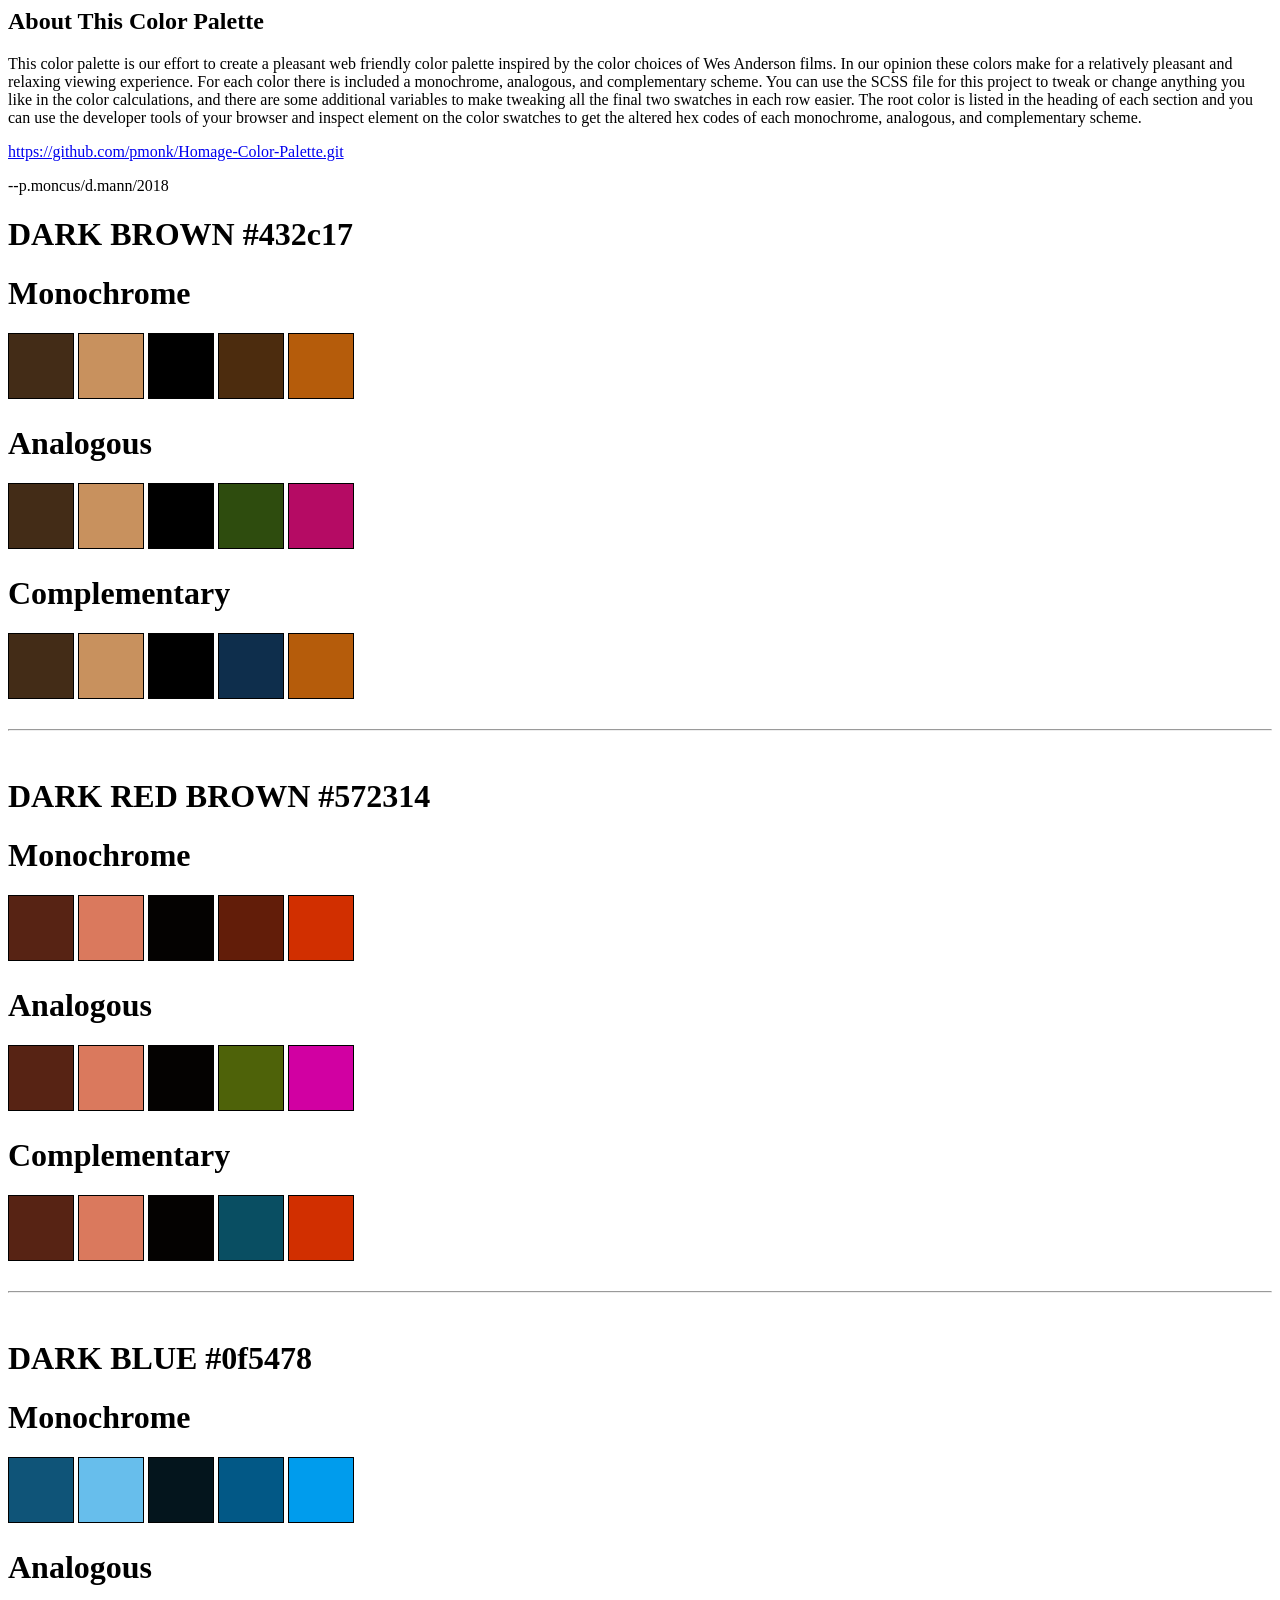
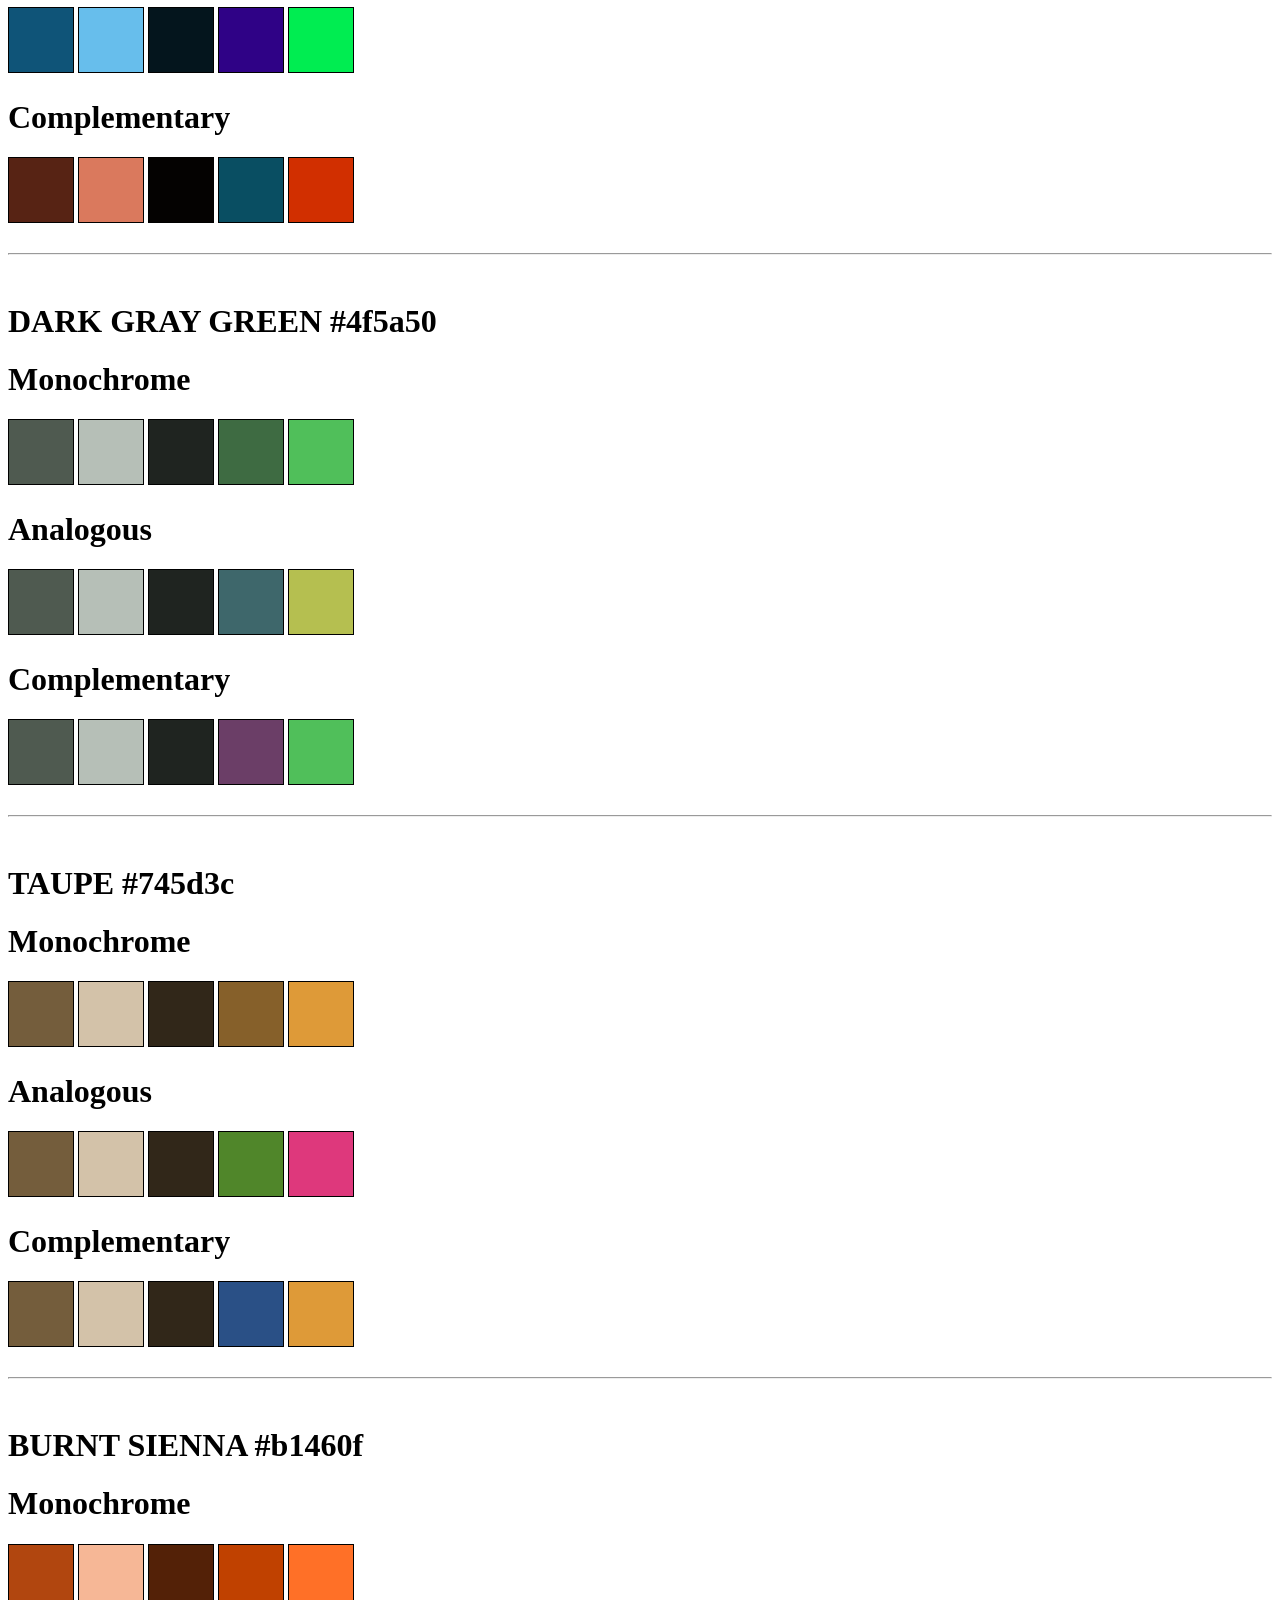
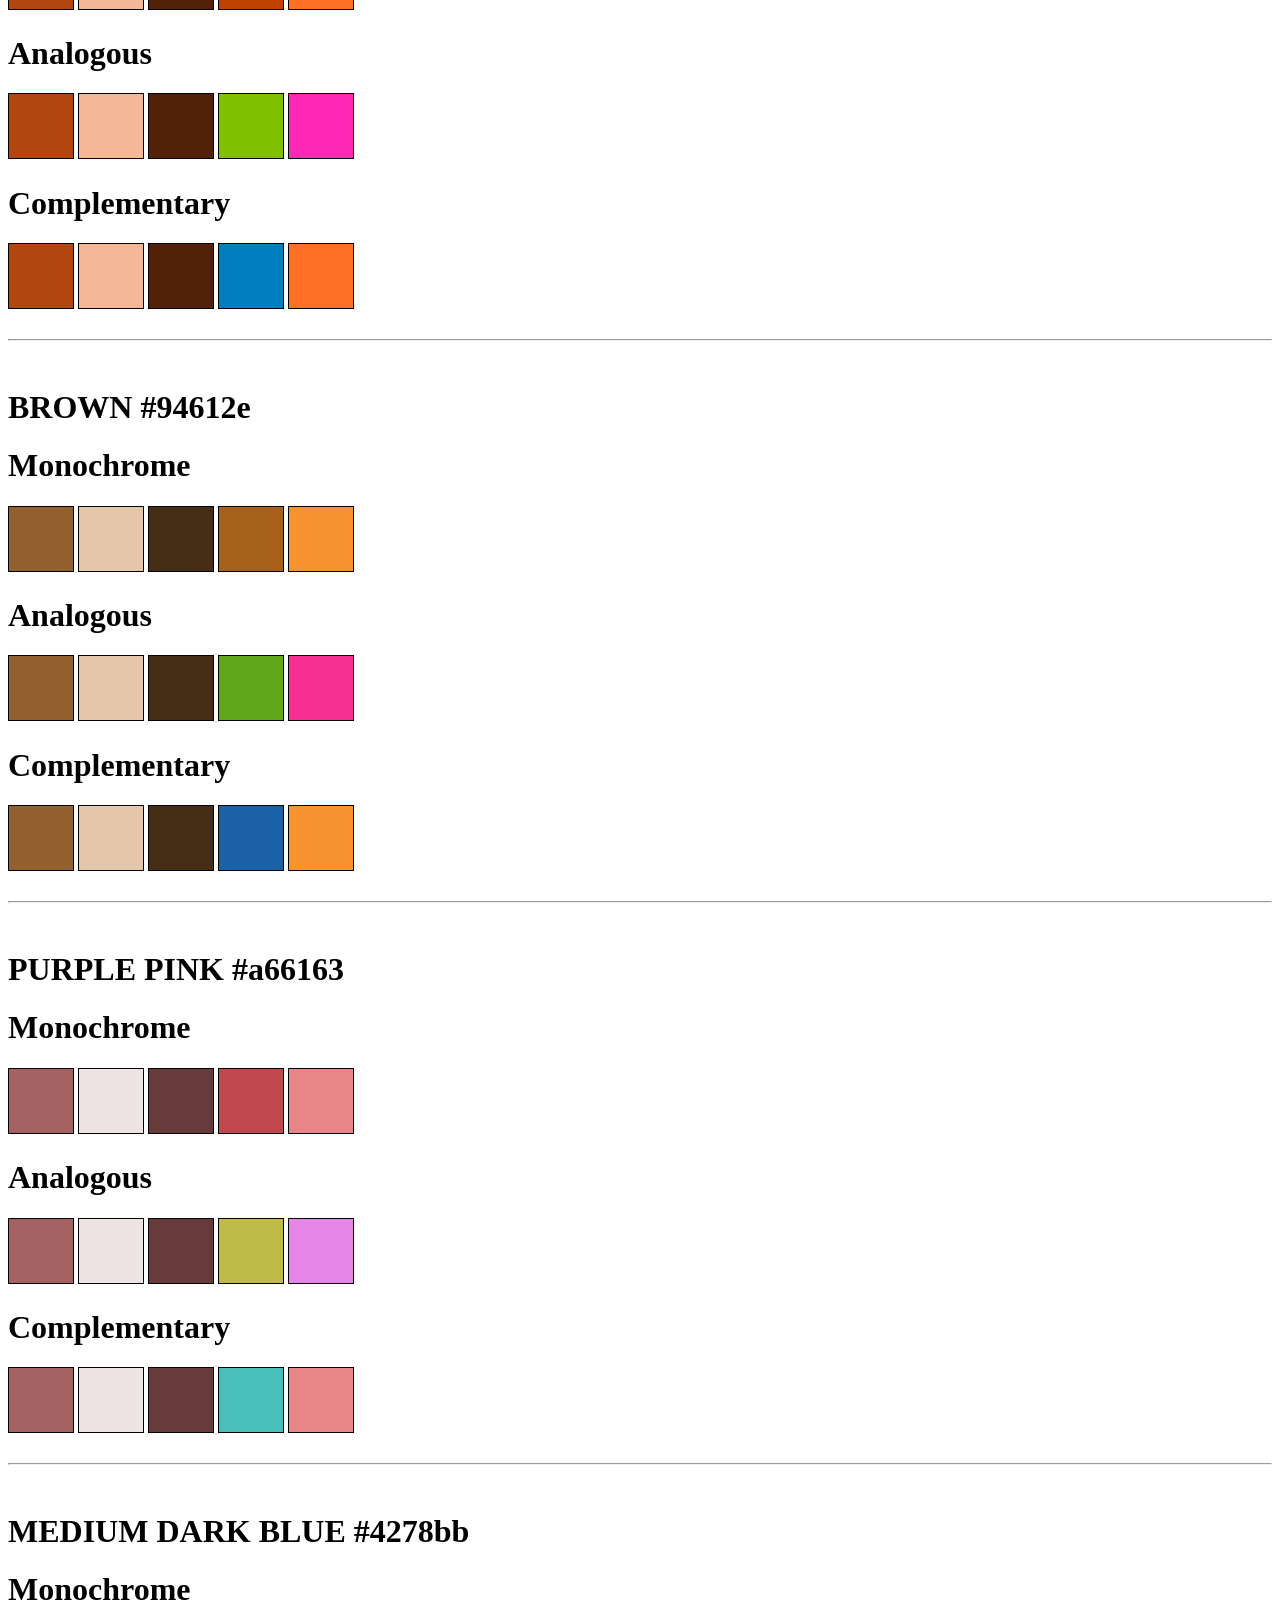
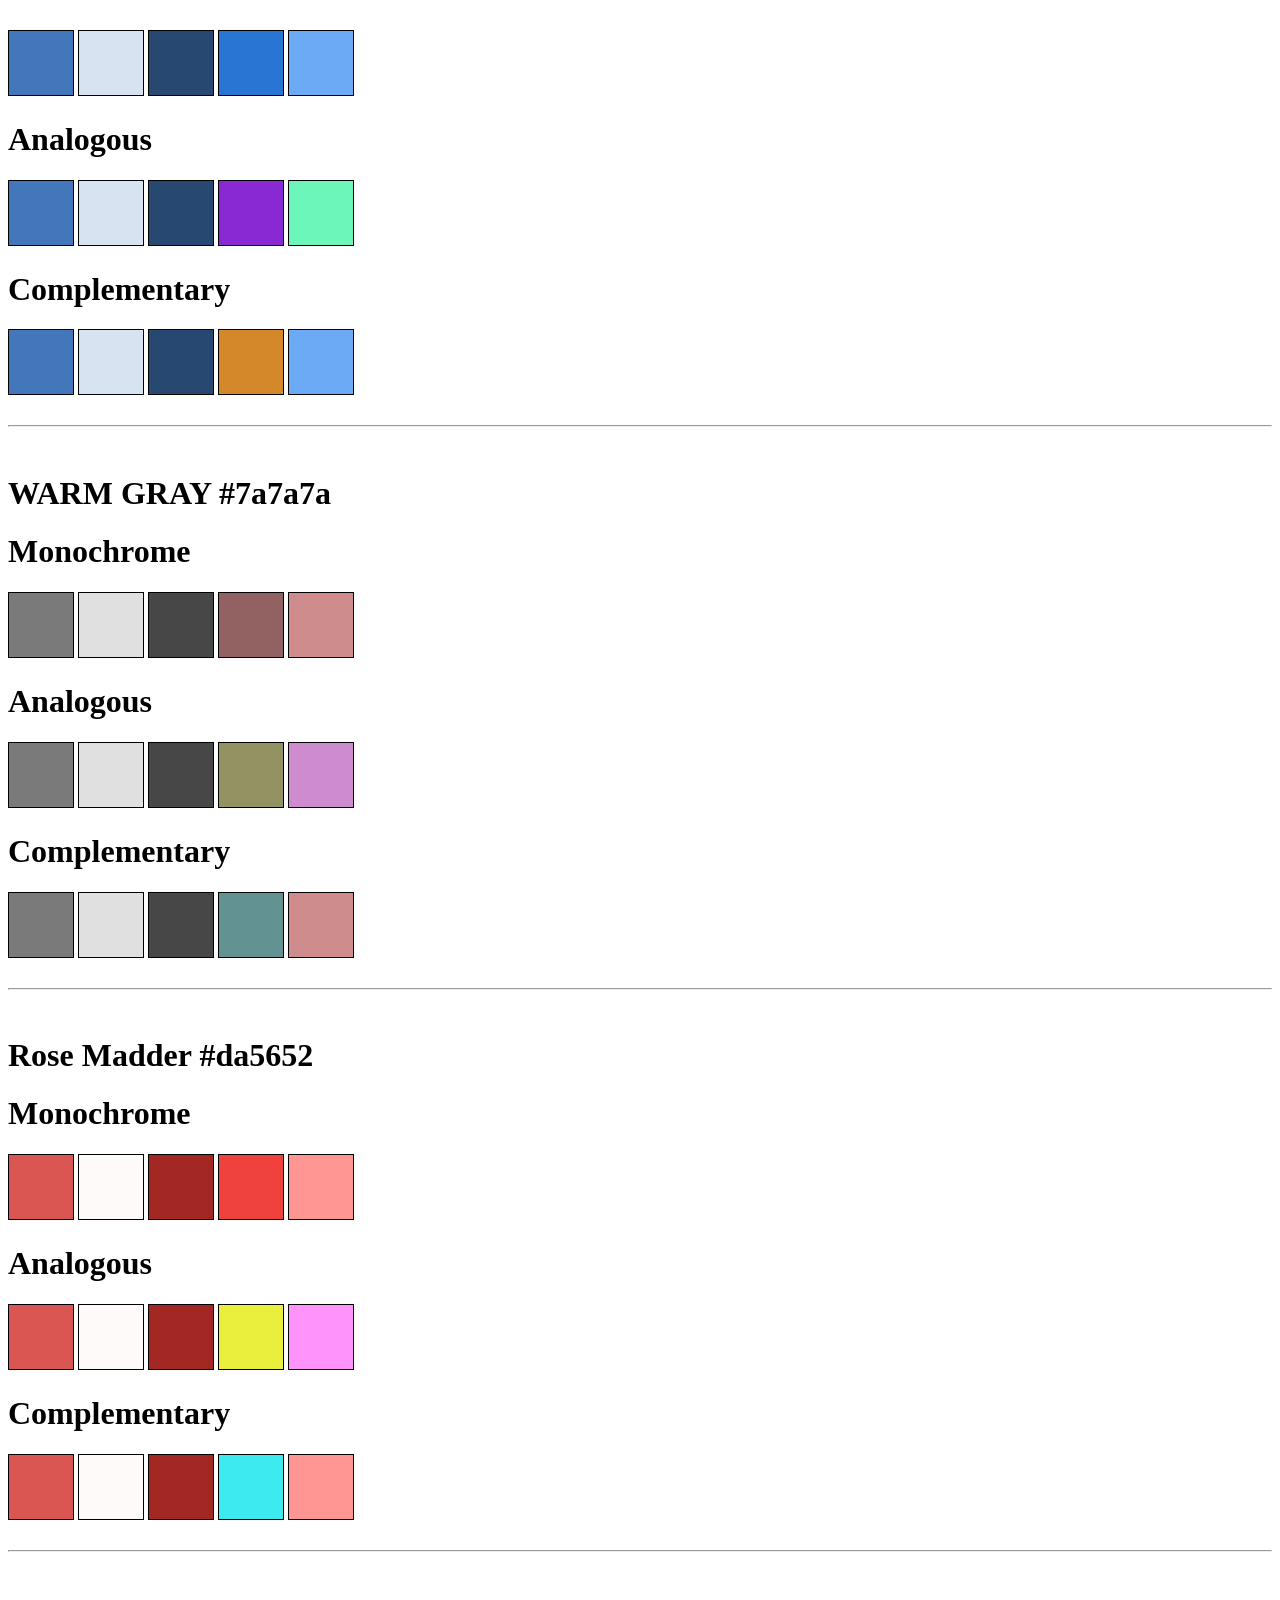
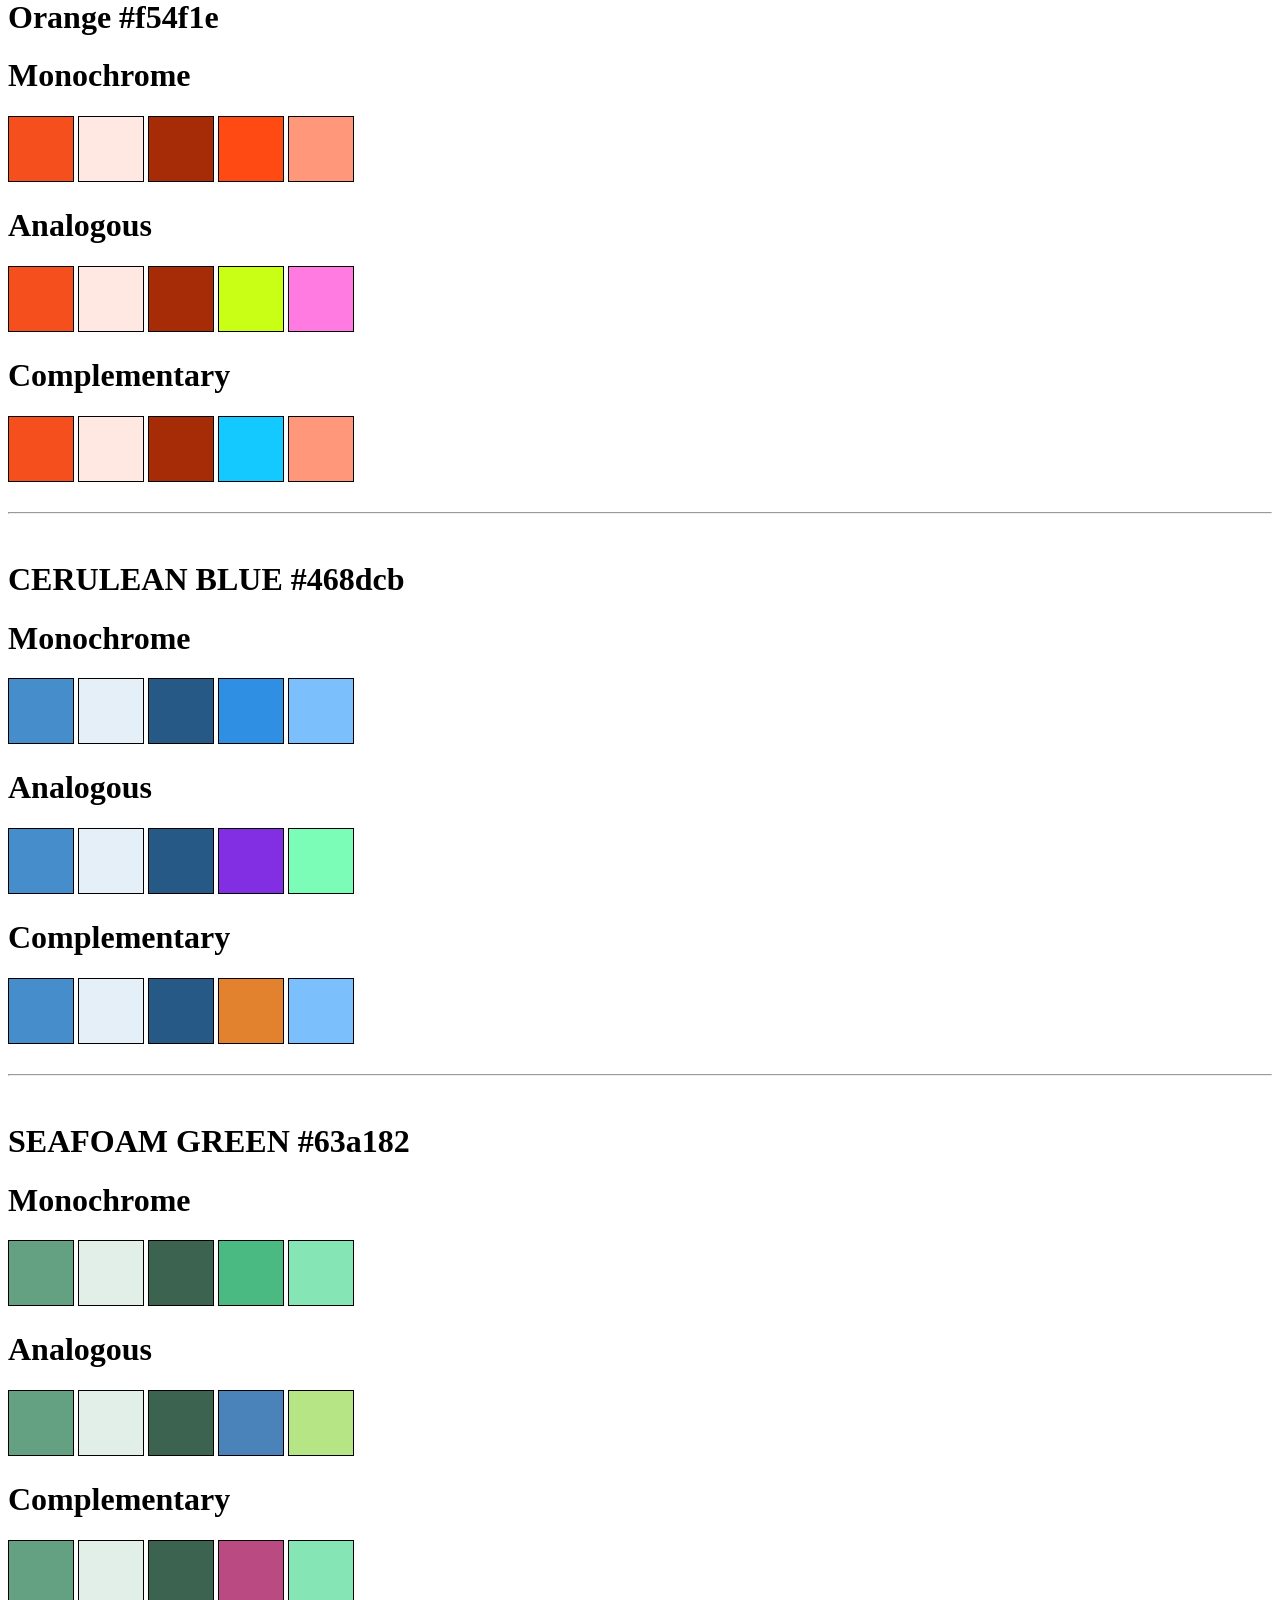
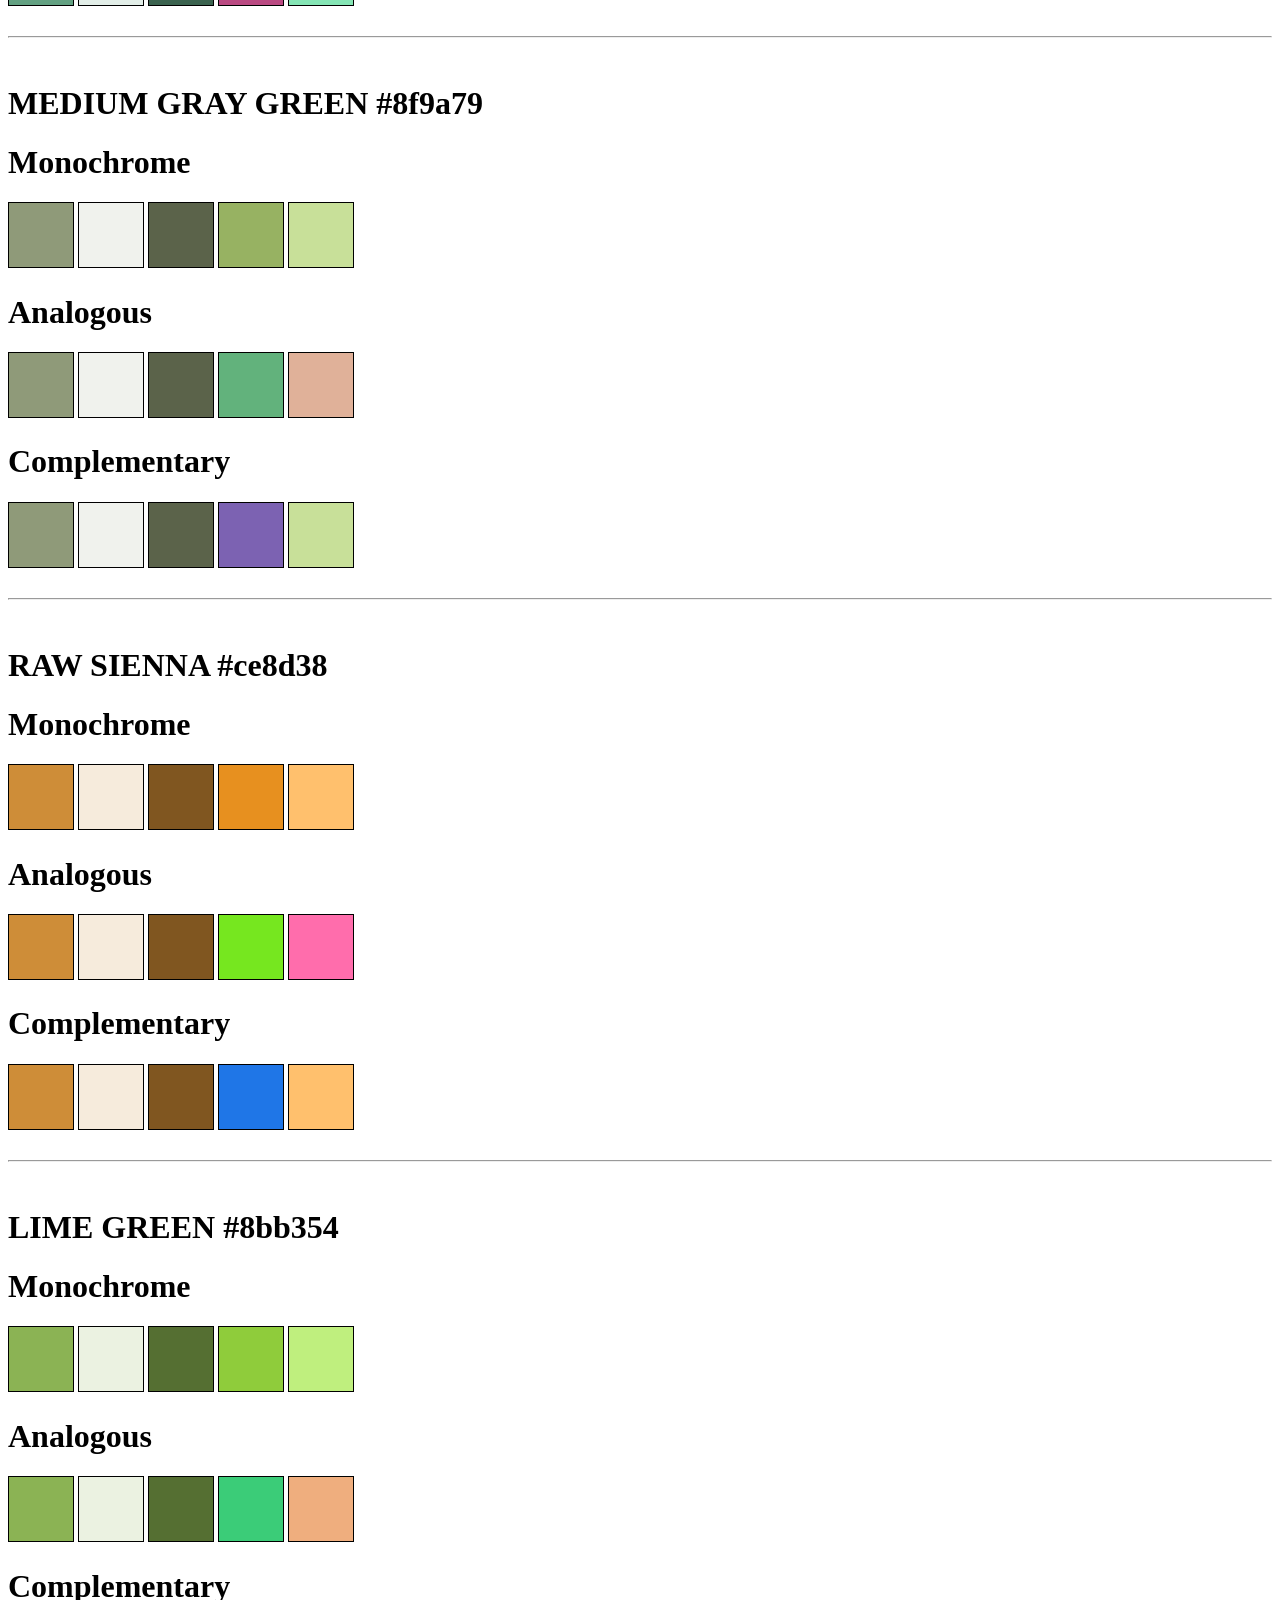
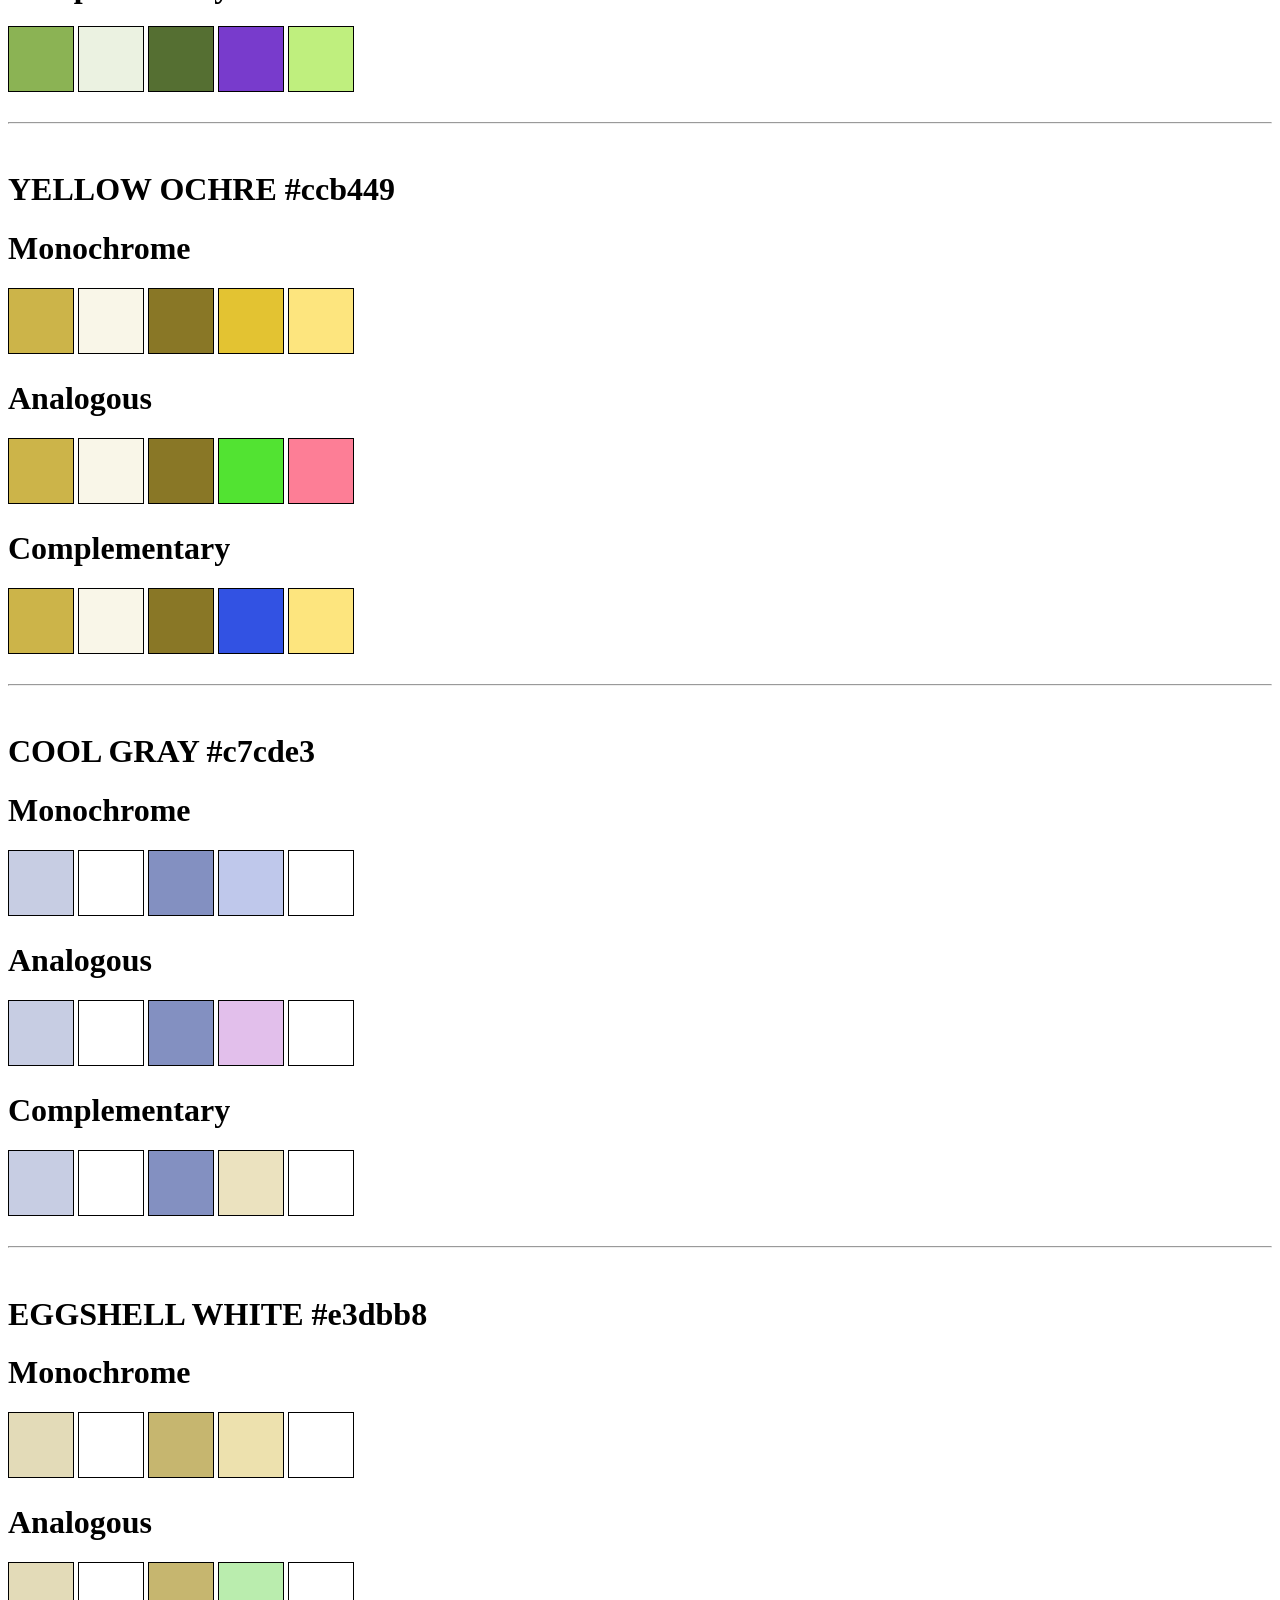
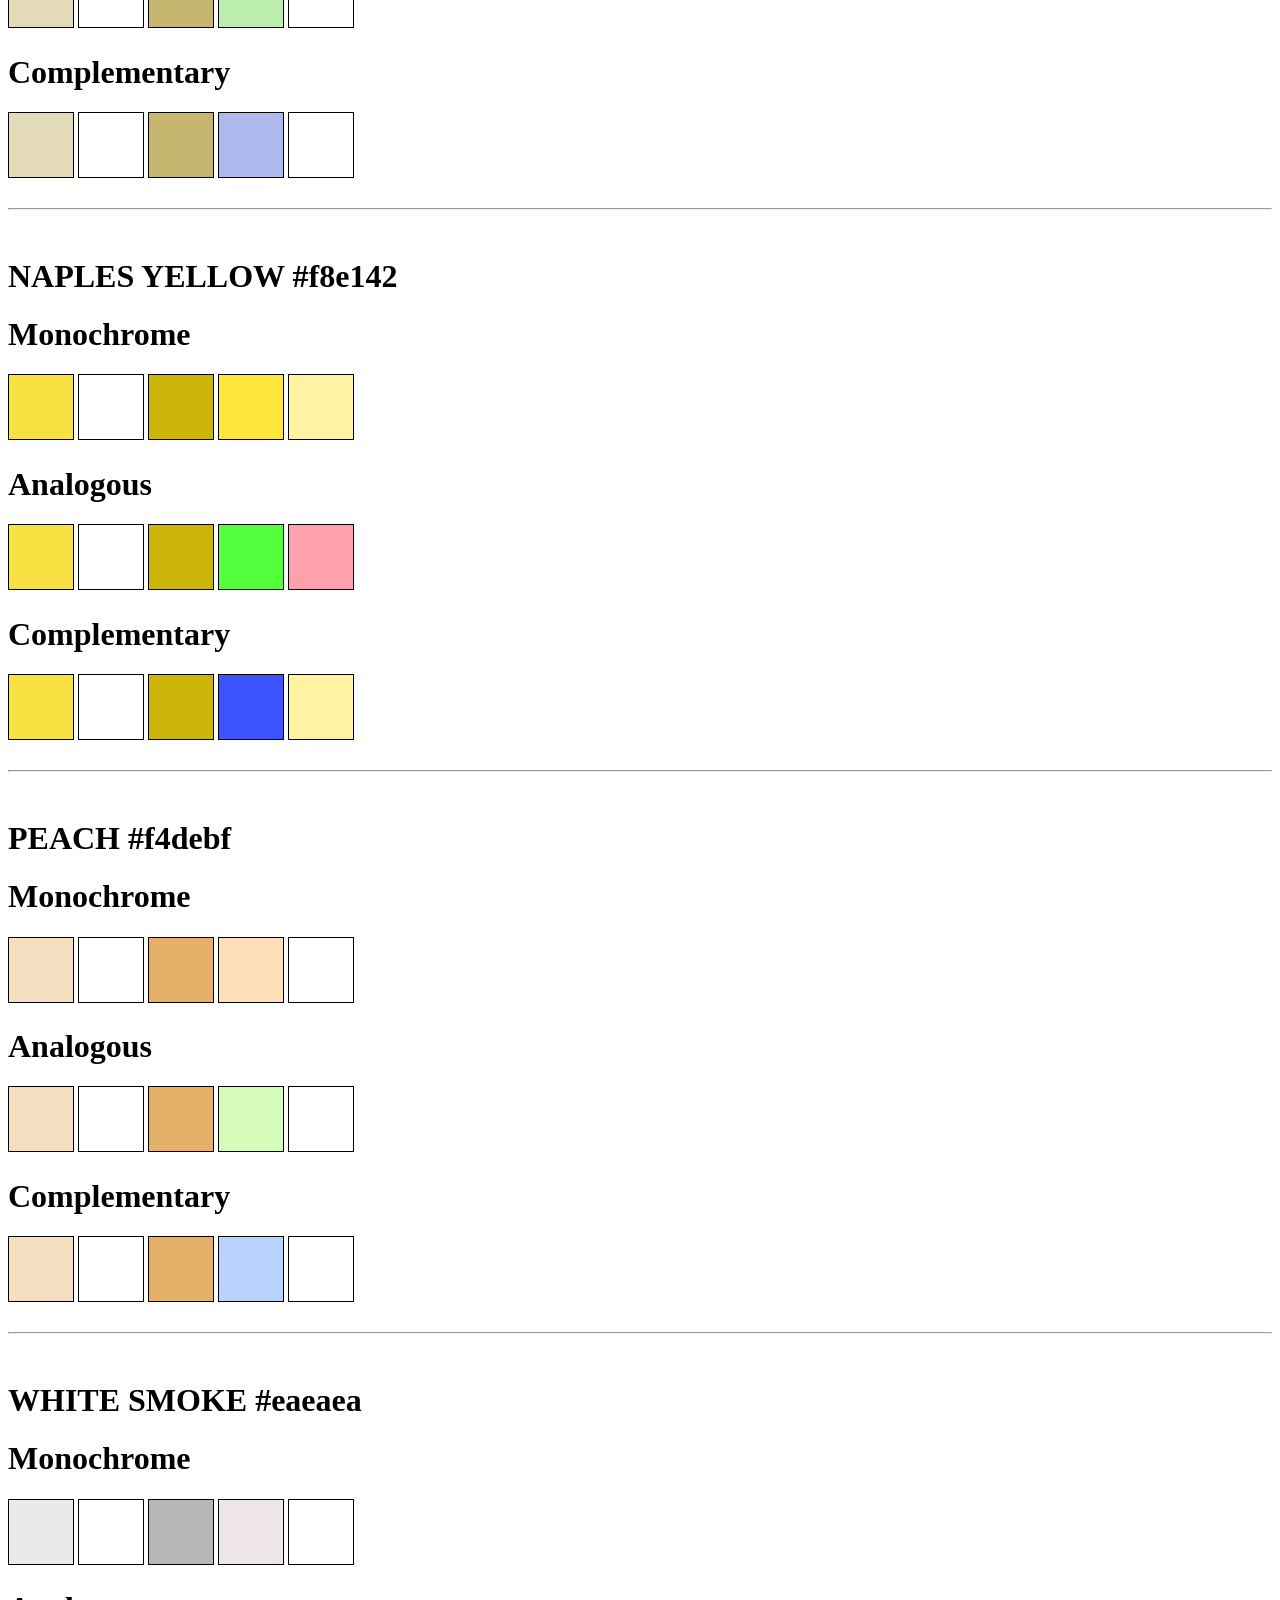
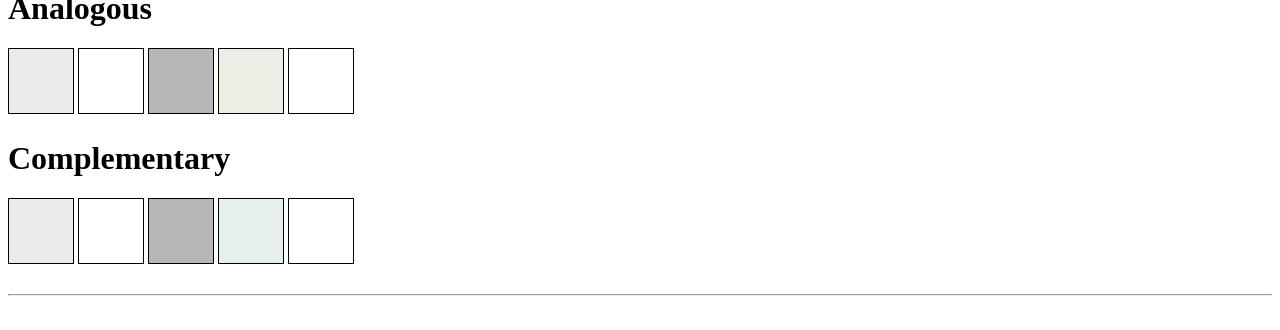
<file: index.html>
<html>
<head>
  <meta charset="utf-8">
  <meta name="viewport" content="width=device-width, initial-scale=1.0">
  <meta name="description" content="A color palette inspired by Wes Anderson films">
  <meta name="author" content="Paul Moncus">
  <title>Homage Palette</title>
  <link rel="stylesheet" type="text/css" href="compiled_colors.css">
</head>
<body>
<div id="about">
  <h2>About This Color Palette</h2>
  <p>This color palette is our effort to create a pleasant web friendly color palette inspired by the color choices of Wes Anderson films. In our opinion these colors make for a relatively pleasant and relaxing viewing experience. For each color there is included a monochrome, analogous, and complementary scheme. You can use the SCSS file for this project to tweak or change anything you like in the color calculations, and there are some additional variables to make tweaking all the final two swatches in each row easier. The root color is listed in the heading of each section and you can use the developer tools of your browser and inspect element on the color swatches to get the altered hex codes of each monochrome, analogous, and complementary scheme.</p>
  <p><a href="https://github.com/pmonk/Homage-Color-Palette.git">https://github.com/pmonk/Homage-Color-Palette.git</a></p>
  <p>--p.moncus/d.mann/2018</p>
</div>
<div id="darkbrown">
<h1>DARK BROWN #432c17</h1>
<div class="monochrome">
  <h1>Monochrome</h1>
  <div class="swatch"></div>
  <div class="swatch"></div>
  <div class="swatch"></div>
  <div class="swatch"></div>
  <div class="swatch"></div>
  </div>
  <div class="analogous">
    <h1>Analogous</h1>
  <div class="swatch"></div>
  <div class="swatch"></div>
  <div class="swatch"></div>
  <div class="swatch"></div>
  <div class="swatch"></div>
</div>
<div class="complementary">
    <h1>Complementary</h1>
  <div class="swatch"></div>
  <div class="swatch"></div>
  <div class="swatch"></div>
  <div class="swatch"></div>
  <div class="swatch"></div>
</div>
<br />
<hr>
<br />
</div>
<div id="darkredbrown">
<h1>DARK RED BROWN #572314</h1>
<div class="monochrome-1">
  <h1>Monochrome</h1>
  <div class="swatch-1"></div>
  <div class="swatch-1"></div>
  <div class="swatch-1"></div>
  <div class="swatch-1"></div>
  <div class="swatch-1"></div>
  </div>
  <div class="analogous-1">
    <h1>Analogous</h1>
  <div class="swatch-1"></div>
  <div class="swatch-1"></div>
  <div class="swatch-1"></div>
  <div class="swatch-1"></div>
  <div class="swatch-1"></div>
</div>
<div class="complementary-1">
    <h1>Complementary</h1>
  <div class="swatch-1"></div>
  <div class="swatch-1"></div>
  <div class="swatch-1"></div>
  <div class="swatch-1"></div>
  <div class="swatch-1"></div>
</div>
<br />
<hr>
<br />
</div>
<div id="darkblue">
<h1>DARK BLUE #0f5478</h1>
<div class="monochrome-2">
  <h1>Monochrome</h1>
  <div class="swatch-2"></div>
  <div class="swatch-2"></div>
  <div class="swatch-2"></div>
  <div class="swatch-2"></div>
  <div class="swatch-2"></div>
  </div>
  <div class="analogous-2">
    <h1>Analogous</h1>
  <div class="swatch-2"></div>
  <div class="swatch-2"></div>
  <div class="swatch-2"></div>
  <div class="swatch-2"></div>
  <div class="swatch-2"></div>
</div>
<div class="complementary-2">
    <h1>Complementary</h1>
  <div class="swatch-2"></div>
  <div class="swatch-2"></div>
  <div class="swatch-2"></div>
  <div class="swatch-2"></div>
  <div class="swatch-2"></div>
</div>
<br />
<hr>
<br />
</div>

<div id="darkgraygreen">
<h1>DARK GRAY GREEN #4f5a50</h1>
<div class="monochrome-3">
  <h1>Monochrome</h1>
  <div class="swatch-3"></div>
  <div class="swatch-3"></div>
  <div class="swatch-3"></div>
  <div class="swatch-3"></div>
  <div class="swatch-3"></div>
  </div>
  <div class="analogous-3">
    <h1>Analogous</h1>
  <div class="swatch-3"></div>
  <div class="swatch-3"></div>
  <div class="swatch-3"></div>
  <div class="swatch-3"></div>
  <div class="swatch-3"></div>
</div>
<div class="complementary-3">
    <h1>Complementary</h1>
  <div class="swatch-3"></div>
  <div class="swatch-3"></div>
  <div class="swatch-3"></div>
  <div class="swatch-3"></div>
  <div class="swatch-3"></div>
</div>
<br />
<hr>
<br />
</div>

<div id="taupe">
<h1>TAUPE #745d3c</h1>
<div class="monochrome-4">
  <h1>Monochrome</h1>
  <div class="swatch-4"></div>
  <div class="swatch-4"></div>
  <div class="swatch-4"></div>
  <div class="swatch-4"></div>
  <div class="swatch-4"></div>
  </div>
  <div class="analogous-4">
    <h1>Analogous</h1>
  <div class="swatch-4"></div>
  <div class="swatch-4"></div>
  <div class="swatch-4"></div>
  <div class="swatch-4"></div>
  <div class="swatch-4"></div>
</div>
<div class="complementary-4">
    <h1>Complementary</h1>
  <div class="swatch-4"></div>
  <div class="swatch-4"></div>
  <div class="swatch-4"></div>
  <div class="swatch-4"></div>
  <div class="swatch-4"></div>
</div>
<br />
<hr>
<br />
</div>

<div id="burntsienna">
<h1>BURNT SIENNA #b1460f</h1>
<div class="monochrome-5">
  <h1>Monochrome</h1>
  <div class="swatch-5"></div>
  <div class="swatch-5"></div>
  <div class="swatch-5"></div>
  <div class="swatch-5"></div>
  <div class="swatch-5"></div>
  </div>
  <div class="analogous-5">
    <h1>Analogous</h1>
  <div class="swatch-5"></div>
  <div class="swatch-5"></div>
  <div class="swatch-5"></div>
  <div class="swatch-5"></div>
  <div class="swatch-5"></div>
</div>
<div class="complementary-5">
    <h1>Complementary</h1>
  <div class="swatch-5"></div>
  <div class="swatch-5"></div>
  <div class="swatch-5"></div>
  <div class="swatch-5"></div>
  <div class="swatch-5"></div>
</div>
<br />
<hr>
<br />
</div>

<div id="brown">
<h1>BROWN #94612e</h1>
<div class="monochrome-6">
  <h1>Monochrome</h1>
  <div class="swatch-6"></div>
  <div class="swatch-6"></div>
  <div class="swatch-6"></div>
  <div class="swatch-6"></div>
  <div class="swatch-6"></div>
  </div>
  <div class="analogous-6">
    <h1>Analogous</h1>
  <div class="swatch-6"></div>
  <div class="swatch-6"></div>
  <div class="swatch-6"></div>
  <div class="swatch-6"></div>
  <div class="swatch-6"></div>
</div>
<div class="complementary-6">
    <h1>Complementary</h1>
  <div class="swatch-6"></div>
  <div class="swatch-6"></div>
  <div class="swatch-6"></div>
  <div class="swatch-6"></div>
  <div class="swatch-6"></div>
</div>
<br />
<hr>
<br />
</div>

<div id="purplepink">
<h1>PURPLE PINK #a66163</h1>
<div class="monochrome-7">
  <h1>Monochrome</h1>
  <div class="swatch-7"></div>
  <div class="swatch-7"></div>
  <div class="swatch-7"></div>
  <div class="swatch-7"></div>
  <div class="swatch-7"></div>
  </div>
  <div class="analogous-7">
    <h1>Analogous</h1>
  <div class="swatch-7"></div>
  <div class="swatch-7"></div>
  <div class="swatch-7"></div>
  <div class="swatch-7"></div>
  <div class="swatch-7"></div>
</div>
<div class="complementary-7">
    <h1>Complementary</h1>
  <div class="swatch-7"></div>
  <div class="swatch-7"></div>
  <div class="swatch-7"></div>
  <div class="swatch-7"></div>
  <div class="swatch-7"></div>
</div>
<br />
<hr>
<br />
</div>

<div id="mediumdarkblue">
<h1>MEDIUM DARK BLUE #4278bb</h1>
<div class="monochrome-8">
  <h1>Monochrome</h1>
  <div class="swatch-8"></div>
  <div class="swatch-8"></div>
  <div class="swatch-8"></div>
  <div class="swatch-8"></div>
  <div class="swatch-8"></div>
  </div>
  <div class="analogous-8">
    <h1>Analogous</h1>
  <div class="swatch-8"></div>
  <div class="swatch-8"></div>
  <div class="swatch-8"></div>
  <div class="swatch-8"></div>
  <div class="swatch-8"></div>
</div>
<div class="complementary-8">
    <h1>Complementary</h1>
  <div class="swatch-8"></div>
  <div class="swatch-8"></div>
  <div class="swatch-8"></div>
  <div class="swatch-8"></div>
  <div class="swatch-8"></div>
</div>
<br />
<hr>
<br />
</div>
<div id="warmgray">
<h1>WARM GRAY #7a7a7a</h1>
<div class="monochrome-9">
  <h1>Monochrome</h1>
  <div class="swatch-9"></div>
  <div class="swatch-9"></div>
  <div class="swatch-9"></div>
  <div class="swatch-9"></div>
  <div class="swatch-9"></div>
  </div>
  <div class="analogous-9">
    <h1>Analogous</h1>
  <div class="swatch-9"></div>
  <div class="swatch-9"></div>
  <div class="swatch-9"></div>
  <div class="swatch-9"></div>
  <div class="swatch-9"></div>
</div>
<div class="complementary-9">
    <h1>Complementary</h1>
  <div class="swatch-9"></div>
  <div class="swatch-9"></div>
  <div class="swatch-9"></div>
  <div class="swatch-9"></div>
  <div class="swatch-9"></div>
</div>
<br />
<hr>
<br />
</div>

<div id="rosemadder">
<h1>Rose Madder #da5652</h1>
<div class="monochrome-10">
  <h1>Monochrome</h1>
  <div class="swatch-10"></div>
  <div class="swatch-10"></div>
  <div class="swatch-10"></div>
  <div class="swatch-10"></div>
  <div class="swatch-10"></div>
  </div>
  <div class="analogous-10">
    <h1>Analogous</h1>
  <div class="swatch-10"></div>
  <div class="swatch-10"></div>
  <div class="swatch-10"></div>
  <div class="swatch-10"></div>
  <div class="swatch-10"></div>
</div>
<div class="complementary-10">
    <h1>Complementary</h1>
  <div class="swatch-10"></div>
  <div class="swatch-10"></div>
  <div class="swatch-10"></div>
  <div class="swatch-10"></div>
  <div class="swatch-10"></div>
</div>
<br />
<hr>
<br />
</div>

<div id="orange">
<h1>Orange #f54f1e</h1>
<div class="monochrome-11">
  <h1>Monochrome</h1>
  <div class="swatch-11"></div>
  <div class="swatch-11"></div>
  <div class="swatch-11"></div>
  <div class="swatch-11"></div>
  <div class="swatch-11"></div>
  </div>
  <div class="analogous-11">
    <h1>Analogous</h1>
  <div class="swatch-11"></div>
  <div class="swatch-11"></div>
  <div class="swatch-11"></div>
  <div class="swatch-11"></div>
  <div class="swatch-11"></div>
</div>
<div class="complementary-11">
    <h1>Complementary</h1>
  <div class="swatch-11"></div>
  <div class="swatch-11"></div>
  <div class="swatch-11"></div>
  <div class="swatch-11"></div>
  <div class="swatch-11"></div>
</div>
<br />
<hr>
<br />
</div>

<div id="ceruleanblue">
<h1>CERULEAN BLUE #468dcb</h1>
<div class="monochrome-12">
  <h1>Monochrome</h1>
  <div class="swatch-12"></div>
  <div class="swatch-12"></div>
  <div class="swatch-12"></div>
  <div class="swatch-12"></div>
  <div class="swatch-12"></div>
  </div>
  <div class="analogous-12">
    <h1>Analogous</h1>
  <div class="swatch-12"></div>
  <div class="swatch-12"></div>
  <div class="swatch-12"></div>
  <div class="swatch-12"></div>
  <div class="swatch-12"></div>
</div>
<div class="complementary-12">
    <h1>Complementary</h1>
  <div class="swatch-12"></div>
  <div class="swatch-12"></div>
  <div class="swatch-12"></div>
  <div class="swatch-12"></div>
  <div class="swatch-12"></div>
</div>
<br />
<hr>
<br />
</div>

<div id="seafoamgreen">
<h1>SEAFOAM GREEN #63a182</h1>
<div class="monochrome-13">
  <h1>Monochrome</h1>
  <div class="swatch-13"></div>
  <div class="swatch-13"></div>
  <div class="swatch-13"></div>
  <div class="swatch-13"></div>
  <div class="swatch-13"></div>
  </div>
  <div class="analogous-13">
    <h1>Analogous</h1>
  <div class="swatch-13"></div>
  <div class="swatch-13"></div>
  <div class="swatch-13"></div>
  <div class="swatch-13"></div>
  <div class="swatch-13"></div>
</div>
<div class="complementary-13">
    <h1>Complementary</h1>
  <div class="swatch-13"></div>
  <div class="swatch-13"></div>
  <div class="swatch-13"></div>
  <div class="swatch-13"></div>
  <div class="swatch-13"></div>
</div>
<br />
<hr>
<br />
</div>

<div id="mediumgraygreen">
<h1>MEDIUM GRAY GREEN #8f9a79</h1>
<div class="monochrome-14">
  <h1>Monochrome</h1>
  <div class="swatch-14"></div>
  <div class="swatch-14"></div>
  <div class="swatch-14"></div>
  <div class="swatch-14"></div>
  <div class="swatch-14"></div>
  </div>
  <div class="analogous-14">
    <h1>Analogous</h1>
  <div class="swatch-14"></div>
  <div class="swatch-14"></div>
  <div class="swatch-14"></div>
  <div class="swatch-14"></div>
  <div class="swatch-14"></div>
</div>
<div class="complementary-14">
    <h1>Complementary</h1>
  <div class="swatch-14"></div>
  <div class="swatch-14"></div>
  <div class="swatch-14"></div>
  <div class="swatch-14"></div>
  <div class="swatch-14"></div>
</div>
<br />
<hr>
<br />
</div>

<div id="rawsienna">
<h1>RAW SIENNA #ce8d38</h1>
<div class="monochrome-15">
  <h1>Monochrome</h1>
  <div class="swatch-15"></div>
  <div class="swatch-15"></div>
  <div class="swatch-15"></div>
  <div class="swatch-15"></div>
  <div class="swatch-15"></div>
  </div>
  <div class="analogous-15">
    <h1>Analogous</h1>
  <div class="swatch-15"></div>
  <div class="swatch-15"></div>
  <div class="swatch-15"></div>
  <div class="swatch-15"></div>
  <div class="swatch-15"></div>
</div>
<div class="complementary-15">
    <h1>Complementary</h1>
  <div class="swatch-15"></div>
  <div class="swatch-15"></div>
  <div class="swatch-15"></div>
  <div class="swatch-15"></div>
  <div class="swatch-15"></div>
</div>
<br />
<hr>
<br />
</div>

<div id="limegreen">
<h1>LIME GREEN #8bb354</h1>
<div class="monochrome-16">
  <h1>Monochrome</h1>
  <div class="swatch-16"></div>
  <div class="swatch-16"></div>
  <div class="swatch-16"></div>
  <div class="swatch-16"></div>
  <div class="swatch-16"></div>
  </div>
  <div class="analogous-16">
    <h1>Analogous</h1>
  <div class="swatch-16"></div>
  <div class="swatch-16"></div>
  <div class="swatch-16"></div>
  <div class="swatch-16"></div>
  <div class="swatch-16"></div>
</div>
<div class="complementary-16">
    <h1>Complementary</h1>
  <div class="swatch-16"></div>
  <div class="swatch-16"></div>
  <div class="swatch-16"></div>
  <div class="swatch-16"></div>
  <div class="swatch-16"></div>
</div>
<br />
<hr>
<br />
</div>

<div id="yellow-ochre">
<h1>YELLOW OCHRE #ccb449</h1>
<div class="monochrome-17">
  <h1>Monochrome</h1>
  <div class="swatch-17"></div>
  <div class="swatch-17"></div>
  <div class="swatch-17"></div>
  <div class="swatch-17"></div>
  <div class="swatch-17"></div>
  </div>
  <div class="analogous-17">
    <h1>Analogous</h1>
  <div class="swatch-17"></div>
  <div class="swatch-17"></div>
  <div class="swatch-17"></div>
  <div class="swatch-17"></div>
  <div class="swatch-17"></div>
</div>
<div class="complementary-17">
    <h1>Complementary</h1>
  <div class="swatch-17"></div>
  <div class="swatch-17"></div>
  <div class="swatch-17"></div>
  <div class="swatch-17"></div>
  <div class="swatch-17"></div>
</div>
<br />
<hr>
<br />
</div>

<div id="coolgray">
<h1>COOL GRAY #c7cde3</h1>
<div class="monochrome-18">
  <h1>Monochrome</h1>
  <div class="swatch-18"></div>
  <div class="swatch-18"></div>
  <div class="swatch-18"></div>
  <div class="swatch-18"></div>
  <div class="swatch-18"></div>
  </div>
  <div class="analogous-18">
    <h1>Analogous</h1>
  <div class="swatch-18"></div>
  <div class="swatch-18"></div>
  <div class="swatch-18"></div>
  <div class="swatch-18"></div>
  <div class="swatch-18"></div>
</div>
<div class="complementary-18">
    <h1>Complementary</h1>
  <div class="swatch-18"></div>
  <div class="swatch-18"></div>
  <div class="swatch-18"></div>
  <div class="swatch-18"></div>
  <div class="swatch-18"></div>
</div>
<br />
<hr>
<br />
</div>

<div id="eggshellwhite">
<h1>EGGSHELL WHITE #e3dbb8</h1>
<div class="monochrome-19">
  <h1>Monochrome</h1>
  <div class="swatch-19"></div>
  <div class="swatch-19"></div>
  <div class="swatch-19"></div>
  <div class="swatch-19"></div>
  <div class="swatch-19"></div>
  </div>
  <div class="analogous-19">
    <h1>Analogous</h1>
  <div class="swatch-19"></div>
  <div class="swatch-19"></div>
  <div class="swatch-19"></div>
  <div class="swatch-19"></div>
  <div class="swatch-19"></div>
</div>
<div class="complementary-19">
    <h1>Complementary</h1>
  <div class="swatch-19"></div>
  <div class="swatch-19"></div>
  <div class="swatch-19"></div>
  <div class="swatch-19"></div>
  <div class="swatch-19"></div>
</div>
<br />
<hr>
<br />
</div>

<div id="naplesyellow">
<h1>NAPLES YELLOW #f8e142</h1>
<div class="monochrome-20">
  <h1>Monochrome</h1>
  <div class="swatch-20"></div>
  <div class="swatch-20"></div>
  <div class="swatch-20"></div>
  <div class="swatch-20"></div>
  <div class="swatch-20"></div>
  </div>
  <div class="analogous-20">
    <h1>Analogous</h1>
  <div class="swatch-20"></div>
  <div class="swatch-20"></div>
  <div class="swatch-20"></div>
  <div class="swatch-20"></div>
  <div class="swatch-20"></div>
</div>
<div class="complementary-20">
    <h1>Complementary</h1>
  <div class="swatch-20"></div>
  <div class="swatch-20"></div>
  <div class="swatch-20"></div>
  <div class="swatch-20"></div>
  <div class="swatch-20"></div>
</div>
<br />
<hr>
<br />
</div>

<div id="peach">
<h1>PEACH #f4debf</h1>
<div class="monochrome-21">
  <h1>Monochrome</h1>
  <div class="swatch-21"></div>
  <div class="swatch-21"></div>
  <div class="swatch-21"></div>
  <div class="swatch-21"></div>
  <div class="swatch-21"></div>
  </div>
  <div class="analogous-21">
    <h1>Analogous</h1>
  <div class="swatch-21"></div>
  <div class="swatch-21"></div>
  <div class="swatch-21"></div>
  <div class="swatch-21"></div>
  <div class="swatch-21"></div>
</div>
<div class="complementary-21">
    <h1>Complementary</h1>
  <div class="swatch-21"></div>
  <div class="swatch-21"></div>
  <div class="swatch-21"></div>
  <div class="swatch-21"></div>
  <div class="swatch-21"></div>
</div>
<br />
<hr>
<br />
</div>

<div id="whitesmoke">
<h1>WHITE SMOKE #eaeaea</h1>
<div class="monochrome-22">
  <h1>Monochrome</h1>
  <div class="swatch-22"></div>
  <div class="swatch-22"></div>
  <div class="swatch-22"></div>
  <div class="swatch-22"></div>
  <div class="swatch-22"></div>
  </div>
  <div class="analogous-22">
    <h1>Analogous</h1>
  <div class="swatch-22"></div>
  <div class="swatch-22"></div>
  <div class="swatch-22"></div>
  <div class="swatch-22"></div>
  <div class="swatch-22"></div>
</div>
<div class="complementary-22">
    <h1>Complementary</h1>
  <div class="swatch-22"></div>
  <div class="swatch-22"></div>
  <div class="swatch-22"></div>
  <div class="swatch-22"></div>
  <div class="swatch-22"></div>
</div>
<br />
<hr>
<br />
</div>
</body>
</html>
</file>
<file: compiled_colors.css>
.swatch {
  width: 4rem;
  height: 4rem;
  border: 1px solid #000;
  display: inline-block;
  background: #432c17;
}

.swatch:nth-of-type(2) {
  background: #c8915e;
}

.swatch:nth-of-type(3) {
  background: black;
}

.swatch:nth-of-type(4) {
  background: #4c2c0e;
}

.swatch:nth-of-type(5) {
  background: #b55c0b;
}

.analogous .swatch {
  background: #432c17;
}

.analogous .swatch:nth-of-type(2) {
  background: #c8915e;
}

.analogous .swatch:nth-of-type(3) {
  background: black;
}

.analogous .swatch:nth-of-type(4) {
  background: #2e4c0e;
}

.analogous .swatch:nth-of-type(5) {
  background: #b50b64;
}

.complementary .swatch {
  background: #432c17;
}

.complementary .swatch:nth-of-type(2) {
  background: #c8915e;
}

.complementary .swatch:nth-of-type(3) {
  background: black;
}

.complementary .swatch:nth-of-type(4) {
  background: #0e2e4c;
}

.complementary .swatch:nth-of-type(5) {
  background: #b55c0b;
}

.swatch-1 {
  width: 4rem;
  height: 4rem;
  border: 1px solid #000;
  display: inline-block;
  background: #572314;
}

.swatch-1:nth-of-type(2) {
  background: #da795d;
}

.swatch-1:nth-of-type(3) {
  background: #040201;
}

.swatch-1:nth-of-type(4) {
  background: #621d09;
}

.swatch-1:nth-of-type(5) {
  background: #d12f00;
}

.analogous-1 .swatch-1 {
  background: #572314;
}

.analogous-1 .swatch-1:nth-of-type(2) {
  background: #da795d;
}

.analogous-1 .swatch-1:nth-of-type(3) {
  background: #040201;
}

.analogous-1 .swatch-1:nth-of-type(4) {
  background: #4e6209;
}

.analogous-1 .swatch-1:nth-of-type(5) {
  background: #d100a2;
}

.complementary-1 .swatch-1 {
  background: #572314;
}

.complementary-1 .swatch-1:nth-of-type(2) {
  background: #da795d;
}

.complementary-1 .swatch-1:nth-of-type(3) {
  background: #040201;
}

.complementary-1 .swatch-1:nth-of-type(4) {
  background: #094e62;
}

.complementary-1 .swatch-1:nth-of-type(5) {
  background: #d12f00;
}

.swatch-2 {
  width: 4rem;
  height: 4rem;
  border: 1px solid #000;
  display: inline-block;
  background: #0f5478;
}

.swatch-2:nth-of-type(2) {
  background: #67beec;
}

.swatch-2:nth-of-type(3) {
  background: #04151d;
}

.swatch-2:nth-of-type(4) {
  background: #025886;
}

.swatch-2:nth-of-type(5) {
  background: #009ced;
}

.analogous-2 .swatch-2 {
  background: #0f5478;
}

.analogous-2 .swatch-2:nth-of-type(2) {
  background: #67beec;
}

.analogous-2 .swatch-2:nth-of-type(3) {
  background: #04151d;
}

.analogous-2 .swatch-2:nth-of-type(4) {
  background: #2f0286;
}

.analogous-2 .swatch-2:nth-of-type(5) {
  background: #00ed51;
}

.complementary-2 .swatch-2 {
  background: #572314;
}

.complementary-2 .swatch-2:nth-of-type(2) {
  background: #da795d;
}

.complementary-2 .swatch-2:nth-of-type(3) {
  background: #040201;
}

.complementary-2 .swatch-2:nth-of-type(4) {
  background: #094e62;
}

.complementary-2 .swatch-2:nth-of-type(5) {
  background: #d12f00;
}

.swatch-3 {
  width: 4rem;
  height: 4rem;
  border: 1px solid #000;
  display: inline-block;
  background: #4f5a50;
}

.swatch-3:nth-of-type(2) {
  background: #b6bfb7;
}

.swatch-3:nth-of-type(3) {
  background: #1f2420;
}

.swatch-3:nth-of-type(4) {
  background: #3e6b42;
}

.swatch-3:nth-of-type(5) {
  background: #50bf5a;
}

.analogous-3 .swatch-3 {
  background: #4f5a50;
}

.analogous-3 .swatch-3:nth-of-type(2) {
  background: #b6bfb7;
}

.analogous-3 .swatch-3:nth-of-type(3) {
  background: #1f2420;
}

.analogous-3 .swatch-3:nth-of-type(4) {
  background: #3e676b;
}

.analogous-3 .swatch-3:nth-of-type(5) {
  background: #b5bf50;
}

.complementary-3 .swatch-3 {
  background: #4f5a50;
}

.complementary-3 .swatch-3:nth-of-type(2) {
  background: #b6bfb7;
}

.complementary-3 .swatch-3:nth-of-type(3) {
  background: #1f2420;
}

.complementary-3 .swatch-3:nth-of-type(4) {
  background: #6b3e67;
}

.complementary-3 .swatch-3:nth-of-type(5) {
  background: #50bf5a;
}

.swatch-4 {
  width: 4rem;
  height: 4rem;
  border: 1px solid #000;
  display: inline-block;
  background: #745d3c;
}

.swatch-4:nth-of-type(2) {
  background: #d3c2a9;
}

.swatch-4:nth-of-type(3) {
  background: #312719;
}

.swatch-4:nth-of-type(4) {
  background: #86602a;
}

.swatch-4:nth-of-type(5) {
  background: #de9a38;
}

.analogous-4 .swatch-4 {
  background: #745d3c;
}

.analogous-4 .swatch-4:nth-of-type(2) {
  background: #d3c2a9;
}

.analogous-4 .swatch-4:nth-of-type(3) {
  background: #312719;
}

.analogous-4 .swatch-4:nth-of-type(4) {
  background: #50862a;
}

.analogous-4 .swatch-4:nth-of-type(5) {
  background: #de387c;
}

.complementary-4 .swatch-4 {
  background: #745d3c;
}

.complementary-4 .swatch-4:nth-of-type(2) {
  background: #d3c2a9;
}

.complementary-4 .swatch-4:nth-of-type(3) {
  background: #312719;
}

.complementary-4 .swatch-4:nth-of-type(4) {
  background: #2a5086;
}

.complementary-4 .swatch-4:nth-of-type(5) {
  background: #de9a38;
}

.swatch-5 {
  width: 4rem;
  height: 4rem;
  border: 1px solid #000;
  display: inline-block;
  background: #b1460f;
}

.swatch-5:nth-of-type(2) {
  background: #f6b796;
}

.swatch-5:nth-of-type(3) {
  background: #532107;
}

.swatch-5:nth-of-type(4) {
  background: #c04100;
}

.swatch-5:nth-of-type(5) {
  background: #ff7027;
}

.analogous-5 .swatch-5 {
  background: #b1460f;
}

.analogous-5 .swatch-5:nth-of-type(2) {
  background: #f6b796;
}

.analogous-5 .swatch-5:nth-of-type(3) {
  background: #532107;
}

.analogous-5 .swatch-5:nth-of-type(4) {
  background: #7fc000;
}

.analogous-5 .swatch-5:nth-of-type(5) {
  background: #ff27b6;
}

.complementary-5 .swatch-5 {
  background: #b1460f;
}

.complementary-5 .swatch-5:nth-of-type(2) {
  background: #f6b796;
}

.complementary-5 .swatch-5:nth-of-type(3) {
  background: #532107;
}

.complementary-5 .swatch-5:nth-of-type(4) {
  background: #007fc0;
}

.complementary-5 .swatch-5:nth-of-type(5) {
  background: #ff7027;
}

.swatch-6 {
  width: 4rem;
  height: 4rem;
  border: 1px solid #000;
  display: inline-block;
  background: #94612e;
}

.swatch-6:nth-of-type(2) {
  background: #e4c7aa;
}

.swatch-6:nth-of-type(3) {
  background: #462e16;
}

.swatch-6:nth-of-type(4) {
  background: #a7611b;
}

.swatch-6:nth-of-type(5) {
  background: #f79431;
}

.analogous-6 .swatch-6 {
  background: #94612e;
}

.analogous-6 .swatch-6:nth-of-type(2) {
  background: #e4c7aa;
}

.analogous-6 .swatch-6:nth-of-type(3) {
  background: #462e16;
}

.analogous-6 .swatch-6:nth-of-type(4) {
  background: #61a71b;
}

.analogous-6 .swatch-6:nth-of-type(5) {
  background: #f73194;
}

.complementary-6 .swatch-6 {
  background: #94612e;
}

.complementary-6 .swatch-6:nth-of-type(2) {
  background: #e4c7aa;
}

.complementary-6 .swatch-6:nth-of-type(3) {
  background: #462e16;
}

.complementary-6 .swatch-6:nth-of-type(4) {
  background: #1b61a7;
}

.complementary-6 .swatch-6:nth-of-type(5) {
  background: #f79431;
}

.swatch-7 {
  width: 4rem;
  height: 4rem;
  border: 1px solid #000;
  display: inline-block;
  background: #a66163;
}

.swatch-7:nth-of-type(2) {
  background: #f0e3e4;
}

.swatch-7:nth-of-type(3) {
  background: #673a3b;
}

.swatch-7:nth-of-type(4) {
  background: #bf484c;
}

.swatch-7:nth-of-type(5) {
  background: #e88588;
}

.analogous-7 .swatch-7 {
  background: #a66163;
}

.analogous-7 .swatch-7:nth-of-type(2) {
  background: #f0e3e4;
}

.analogous-7 .swatch-7:nth-of-type(3) {
  background: #673a3b;
}

.analogous-7 .swatch-7:nth-of-type(4) {
  background: #bfbb48;
}

.analogous-7 .swatch-7:nth-of-type(5) {
  background: #e585e8;
}

.complementary-7 .swatch-7 {
  background: #a66163;
}

.complementary-7 .swatch-7:nth-of-type(2) {
  background: #f0e3e4;
}

.complementary-7 .swatch-7:nth-of-type(3) {
  background: #673a3b;
}

.complementary-7 .swatch-7:nth-of-type(4) {
  background: #48bfbb;
}

.complementary-7 .swatch-7:nth-of-type(5) {
  background: #e88588;
}

.swatch-8 {
  width: 4rem;
  height: 4rem;
  border: 1px solid #000;
  display: inline-block;
  background: #4278bb;
}

.swatch-8:nth-of-type(2) {
  background: #d8e3f1;
}

.swatch-8:nth-of-type(3) {
  background: #274870;
}

.swatch-8:nth-of-type(4) {
  background: #2975d4;
}

.swatch-8:nth-of-type(5) {
  background: #6daaf6;
}

.analogous-8 .swatch-8 {
  background: #4278bb;
}

.analogous-8 .swatch-8:nth-of-type(2) {
  background: #d8e3f1;
}

.analogous-8 .swatch-8:nth-of-type(3) {
  background: #274870;
}

.analogous-8 .swatch-8:nth-of-type(4) {
  background: #8829d4;
}

.analogous-8 .swatch-8:nth-of-type(5) {
  background: #6df6b9;
}

.complementary-8 .swatch-8 {
  background: #4278bb;
}

.complementary-8 .swatch-8:nth-of-type(2) {
  background: #d8e3f1;
}

.complementary-8 .swatch-8:nth-of-type(3) {
  background: #274870;
}

.complementary-8 .swatch-8:nth-of-type(4) {
  background: #d48829;
}

.complementary-8 .swatch-8:nth-of-type(5) {
  background: #6daaf6;
}

.swatch-9 {
  width: 4rem;
  height: 4rem;
  border: 1px solid #000;
  display: inline-block;
  background: #7a7a7a;
}

.swatch-9:nth-of-type(2) {
  background: #e0e0e0;
}

.swatch-9:nth-of-type(3) {
  background: #474747;
}

.swatch-9:nth-of-type(4) {
  background: #926262;
}

.swatch-9:nth-of-type(5) {
  background: #ce8c8c;
}

.analogous-9 .swatch-9 {
  background: #7a7a7a;
}

.analogous-9 .swatch-9:nth-of-type(2) {
  background: #e0e0e0;
}

.analogous-9 .swatch-9:nth-of-type(3) {
  background: #474747;
}

.analogous-9 .swatch-9:nth-of-type(4) {
  background: #929262;
}

.analogous-9 .swatch-9:nth-of-type(5) {
  background: #ce8cce;
}

.complementary-9 .swatch-9 {
  background: #7a7a7a;
}

.complementary-9 .swatch-9:nth-of-type(2) {
  background: #e0e0e0;
}

.complementary-9 .swatch-9:nth-of-type(3) {
  background: #474747;
}

.complementary-9 .swatch-9:nth-of-type(4) {
  background: #629292;
}

.complementary-9 .swatch-9:nth-of-type(5) {
  background: #ce8c8c;
}

.swatch-10 {
  width: 4rem;
  height: 4rem;
  border: 1px solid #000;
  display: inline-block;
  background: #da5652;
}

.swatch-10:nth-of-type(2) {
  background: #fefafa;
}

.swatch-10:nth-of-type(3) {
  background: #a32723;
}

.swatch-10:nth-of-type(4) {
  background: #ef423d;
}

.swatch-10:nth-of-type(5) {
  background: #ff9693;
}

.analogous-10 .swatch-10 {
  background: #da5652;
}

.analogous-10 .swatch-10:nth-of-type(2) {
  background: #fefafa;
}

.analogous-10 .swatch-10:nth-of-type(3) {
  background: #a32723;
}

.analogous-10 .swatch-10:nth-of-type(4) {
  background: #eaef3d;
}

.analogous-10 .swatch-10:nth-of-type(5) {
  background: #ff93fc;
}

.complementary-10 .swatch-10 {
  background: #da5652;
}

.complementary-10 .swatch-10:nth-of-type(2) {
  background: #fefafa;
}

.complementary-10 .swatch-10:nth-of-type(3) {
  background: #a32723;
}

.complementary-10 .swatch-10:nth-of-type(4) {
  background: #3deaef;
}

.complementary-10 .swatch-10:nth-of-type(5) {
  background: #ff9693;
}

.swatch-11 {
  width: 4rem;
  height: 4rem;
  border: 1px solid #000;
  display: inline-block;
  background: #f54f1e;
}

.swatch-11:nth-of-type(2) {
  background: #fee8e1;
}

.swatch-11:nth-of-type(3) {
  background: #a62b07;
}

.swatch-11:nth-of-type(4) {
  background: #ff4a14;
}

.swatch-11:nth-of-type(5) {
  background: #ff987a;
}

.analogous-11 .swatch-11 {
  background: #f54f1e;
}

.analogous-11 .swatch-11:nth-of-type(2) {
  background: #fee8e1;
}

.analogous-11 .swatch-11:nth-of-type(3) {
  background: #a62b07;
}

.analogous-11 .swatch-11:nth-of-type(4) {
  background: #c9ff14;
}

.analogous-11 .swatch-11:nth-of-type(5) {
  background: #ff7ae1;
}

.complementary-11 .swatch-11 {
  background: #f54f1e;
}

.complementary-11 .swatch-11:nth-of-type(2) {
  background: #fee8e1;
}

.complementary-11 .swatch-11:nth-of-type(3) {
  background: #a62b07;
}

.complementary-11 .swatch-11:nth-of-type(4) {
  background: #14c9ff;
}

.complementary-11 .swatch-11:nth-of-type(5) {
  background: #ff987a;
}

.swatch-12 {
  width: 4rem;
  height: 4rem;
  border: 1px solid #000;
  display: inline-block;
  background: #468dcb;
}

.swatch-12:nth-of-type(2) {
  background: #e5eff8;
}

.swatch-12:nth-of-type(3) {
  background: #265985;
}

.swatch-12:nth-of-type(4) {
  background: #2e8fe3;
}

.swatch-12:nth-of-type(5) {
  background: #7bc0fc;
}

.analogous-12 .swatch-12 {
  background: #468dcb;
}

.analogous-12 .swatch-12:nth-of-type(2) {
  background: #e5eff8;
}

.analogous-12 .swatch-12:nth-of-type(3) {
  background: #265985;
}

.analogous-12 .swatch-12:nth-of-type(4) {
  background: #822ee3;
}

.analogous-12 .swatch-12:nth-of-type(5) {
  background: #7bfcb7;
}

.complementary-12 .swatch-12 {
  background: #468dcb;
}

.complementary-12 .swatch-12:nth-of-type(2) {
  background: #e5eff8;
}

.complementary-12 .swatch-12:nth-of-type(3) {
  background: #265985;
}

.complementary-12 .swatch-12:nth-of-type(4) {
  background: #e3822e;
}

.complementary-12 .swatch-12:nth-of-type(5) {
  background: #7bc0fc;
}

.swatch-13 {
  width: 4rem;
  height: 4rem;
  border: 1px solid #000;
  display: inline-block;
  background: #63a182;
}

.swatch-13:nth-of-type(2) {
  background: #e2eee8;
}

.swatch-13:nth-of-type(3) {
  background: #3b634f;
}

.swatch-13:nth-of-type(4) {
  background: #4aba82;
}

.swatch-13:nth-of-type(5) {
  background: #85e5b5;
}

.analogous-13 .swatch-13 {
  background: #63a182;
}

.analogous-13 .swatch-13:nth-of-type(2) {
  background: #e2eee8;
}

.analogous-13 .swatch-13:nth-of-type(3) {
  background: #3b634f;
}

.analogous-13 .swatch-13:nth-of-type(4) {
  background: #4a82ba;
}

.analogous-13 .swatch-13:nth-of-type(5) {
  background: #b5e585;
}

.complementary-13 .swatch-13 {
  background: #63a182;
}

.complementary-13 .swatch-13:nth-of-type(2) {
  background: #e2eee8;
}

.complementary-13 .swatch-13:nth-of-type(3) {
  background: #3b634f;
}

.complementary-13 .swatch-13:nth-of-type(4) {
  background: #ba4a82;
}

.complementary-13 .swatch-13:nth-of-type(5) {
  background: #85e5b5;
}

.swatch-14 {
  width: 4rem;
  height: 4rem;
  border: 1px solid #000;
  display: inline-block;
  background: #8f9a79;
}

.swatch-14:nth-of-type(2) {
  background: #f0f2ed;
}

.swatch-14:nth-of-type(3) {
  background: #5b634a;
}

.swatch-14:nth-of-type(4) {
  background: #97b262;
}

.swatch-14:nth-of-type(5) {
  background: #c8e099;
}

.analogous-14 .swatch-14 {
  background: #8f9a79;
}

.analogous-14 .swatch-14:nth-of-type(2) {
  background: #f0f2ed;
}

.analogous-14 .swatch-14:nth-of-type(3) {
  background: #5b634a;
}

.analogous-14 .swatch-14:nth-of-type(4) {
  background: #62b27c;
}

.analogous-14 .swatch-14:nth-of-type(5) {
  background: #e0b199;
}

.complementary-14 .swatch-14 {
  background: #8f9a79;
}

.complementary-14 .swatch-14:nth-of-type(2) {
  background: #f0f2ed;
}

.complementary-14 .swatch-14:nth-of-type(3) {
  background: #5b634a;
}

.complementary-14 .swatch-14:nth-of-type(4) {
  background: #7c62b2;
}

.complementary-14 .swatch-14:nth-of-type(5) {
  background: #c8e099;
}

.swatch-15 {
  width: 4rem;
  height: 4rem;
  border: 1px solid #000;
  display: inline-block;
  background: #ce8d38;
}

.swatch-15:nth-of-type(2) {
  background: #f6ebdc;
}

.swatch-15:nth-of-type(3) {
  background: #805620;
}

.swatch-15:nth-of-type(4) {
  background: #e7901f;
}

.swatch-15:nth-of-type(5) {
  background: #ffc06d;
}

.analogous-15 .swatch-15 {
  background: #ce8d38;
}

.analogous-15 .swatch-15:nth-of-type(2) {
  background: #f6ebdc;
}

.analogous-15 .swatch-15:nth-of-type(3) {
  background: #805620;
}

.analogous-15 .swatch-15:nth-of-type(4) {
  background: #76e71f;
}

.analogous-15 .swatch-15:nth-of-type(5) {
  background: #ff6dac;
}

.complementary-15 .swatch-15 {
  background: #ce8d38;
}

.complementary-15 .swatch-15:nth-of-type(2) {
  background: #f6ebdc;
}

.complementary-15 .swatch-15:nth-of-type(3) {
  background: #805620;
}

.complementary-15 .swatch-15:nth-of-type(4) {
  background: #1f76e7;
}

.complementary-15 .swatch-15:nth-of-type(5) {
  background: #ffc06d;
}

.swatch-16 {
  width: 4rem;
  height: 4rem;
  border: 1px solid #000;
  display: inline-block;
  background: #8bb354;
}

.swatch-16:nth-of-type(2) {
  background: #ebf2e1;
}

.swatch-16:nth-of-type(3) {
  background: #556f32;
}

.swatch-16:nth-of-type(4) {
  background: #8fcc3b;
}

.swatch-16:nth-of-type(5) {
  background: #bfef7e;
}

.analogous-16 .swatch-16 {
  background: #8bb354;
}

.analogous-16 .swatch-16:nth-of-type(2) {
  background: #ebf2e1;
}

.analogous-16 .swatch-16:nth-of-type(3) {
  background: #556f32;
}

.analogous-16 .swatch-16:nth-of-type(4) {
  background: #3bcc78;
}

.analogous-16 .swatch-16:nth-of-type(5) {
  background: #efae7e;
}

.complementary-16 .swatch-16 {
  background: #8bb354;
}

.complementary-16 .swatch-16:nth-of-type(2) {
  background: #ebf2e1;
}

.complementary-16 .swatch-16:nth-of-type(3) {
  background: #556f32;
}

.complementary-16 .swatch-16:nth-of-type(4) {
  background: #783bcc;
}

.complementary-16 .swatch-16:nth-of-type(5) {
  background: #bfef7e;
}

.swatch-17 {
  width: 4rem;
  height: 4rem;
  border: 1px solid #000;
  display: inline-block;
  background: #ccb449;
}

.swatch-17:nth-of-type(2) {
  background: #f9f6e8;
}

.swatch-17:nth-of-type(3) {
  background: #897726;
}

.swatch-17:nth-of-type(4) {
  background: #e3c332;
}

.swatch-17:nth-of-type(5) {
  background: #fde57e;
}

.analogous-17 .swatch-17 {
  background: #ccb449;
}

.analogous-17 .swatch-17:nth-of-type(2) {
  background: #f9f6e8;
}

.analogous-17 .swatch-17:nth-of-type(3) {
  background: #897726;
}

.analogous-17 .swatch-17:nth-of-type(4) {
  background: #52e332;
}

.analogous-17 .swatch-17:nth-of-type(5) {
  background: #fd7e96;
}

.complementary-17 .swatch-17 {
  background: #ccb449;
}

.complementary-17 .swatch-17:nth-of-type(2) {
  background: #f9f6e8;
}

.complementary-17 .swatch-17:nth-of-type(3) {
  background: #897726;
}

.complementary-17 .swatch-17:nth-of-type(4) {
  background: #3252e3;
}

.complementary-17 .swatch-17:nth-of-type(5) {
  background: #fde57e;
}

.swatch-18 {
  width: 4rem;
  height: 4rem;
  border: 1px solid #000;
  display: inline-block;
  background: #c7cde3;
}

.swatch-18:nth-of-type(2) {
  background: white;
}

.swatch-18:nth-of-type(3) {
  background: #8390c1;
}

.swatch-18:nth-of-type(4) {
  background: #bfc8eb;
}

.swatch-18:nth-of-type(5) {
  background: white;
}

.analogous-18 .swatch-18 {
  background: #c7cde3;
}

.analogous-18 .swatch-18:nth-of-type(2) {
  background: white;
}

.analogous-18 .swatch-18:nth-of-type(3) {
  background: #8390c1;
}

.analogous-18 .swatch-18:nth-of-type(4) {
  background: #e2bfeb;
}

.analogous-18 .swatch-18:nth-of-type(5) {
  background: white;
}

.complementary-18 .swatch-18 {
  background: #c7cde3;
}

.complementary-18 .swatch-18:nth-of-type(2) {
  background: white;
}

.complementary-18 .swatch-18:nth-of-type(3) {
  background: #8390c1;
}

.complementary-18 .swatch-18:nth-of-type(4) {
  background: #ebe2bf;
}

.complementary-18 .swatch-18:nth-of-type(5) {
  background: white;
}

.swatch-19 {
  width: 4rem;
  height: 4rem;
  border: 1px solid #000;
  display: inline-block;
  background: #e3dbb8;
}

.swatch-19:nth-of-type(2) {
  background: white;
}

.swatch-19:nth-of-type(3) {
  background: #c6b66f;
}

.swatch-19:nth-of-type(4) {
  background: #ede1ae;
}

.swatch-19:nth-of-type(5) {
  background: white;
}

.analogous-19 .swatch-19 {
  background: #e3dbb8;
}

.analogous-19 .swatch-19:nth-of-type(2) {
  background: white;
}

.analogous-19 .swatch-19:nth-of-type(3) {
  background: #c6b66f;
}

.analogous-19 .swatch-19:nth-of-type(4) {
  background: #baedae;
}

.analogous-19 .swatch-19:nth-of-type(5) {
  background: white;
}

.complementary-19 .swatch-19 {
  background: #e3dbb8;
}

.complementary-19 .swatch-19:nth-of-type(2) {
  background: white;
}

.complementary-19 .swatch-19:nth-of-type(3) {
  background: #c6b66f;
}

.complementary-19 .swatch-19:nth-of-type(4) {
  background: #aebaed;
}

.complementary-19 .swatch-19:nth-of-type(5) {
  background: white;
}

.swatch-20 {
  width: 4rem;
  height: 4rem;
  border: 1px solid #000;
  display: inline-block;
  background: #f8e142;
}

.swatch-20:nth-of-type(2) {
  background: white;
}

.swatch-20:nth-of-type(3) {
  background: #ccb408;
}

.swatch-20:nth-of-type(4) {
  background: #ffe63b;
}

.swatch-20:nth-of-type(5) {
  background: #fff3a1;
}

.analogous-20 .swatch-20 {
  background: #f8e142;
}

.analogous-20 .swatch-20:nth-of-type(2) {
  background: white;
}

.analogous-20 .swatch-20:nth-of-type(3) {
  background: #ccb408;
}

.analogous-20 .swatch-20:nth-of-type(4) {
  background: #54ff3b;
}

.analogous-20 .swatch-20:nth-of-type(5) {
  background: #ffa1ad;
}

.complementary-20 .swatch-20 {
  background: #f8e142;
}

.complementary-20 .swatch-20:nth-of-type(2) {
  background: white;
}

.complementary-20 .swatch-20:nth-of-type(3) {
  background: #ccb408;
}

.complementary-20 .swatch-20:nth-of-type(4) {
  background: #3b54ff;
}

.complementary-20 .swatch-20:nth-of-type(5) {
  background: #fff3a1;
}

.swatch-21 {
  width: 4rem;
  height: 4rem;
  border: 1px solid #000;
  display: inline-block;
  background: #f4debf;
}

.swatch-21:nth-of-type(2) {
  background: white;
}

.swatch-21:nth-of-type(3) {
  background: #e5b168;
}

.swatch-21:nth-of-type(4) {
  background: #fcdfb8;
}

.swatch-21:nth-of-type(5) {
  background: white;
}

.analogous-21 .swatch-21 {
  background: #f4debf;
}

.analogous-21 .swatch-21:nth-of-type(2) {
  background: white;
}

.analogous-21 .swatch-21:nth-of-type(3) {
  background: #e5b168;
}

.analogous-21 .swatch-21:nth-of-type(4) {
  background: #d4fcb8;
}

.analogous-21 .swatch-21:nth-of-type(5) {
  background: white;
}

.complementary-21 .swatch-21 {
  background: #f4debf;
}

.complementary-21 .swatch-21:nth-of-type(2) {
  background: white;
}

.complementary-21 .swatch-21:nth-of-type(3) {
  background: #e5b168;
}

.complementary-21 .swatch-21:nth-of-type(4) {
  background: #b8d4fc;
}

.complementary-21 .swatch-21:nth-of-type(5) {
  background: white;
}

.swatch-22 {
  width: 4rem;
  height: 4rem;
  border: 1px solid #000;
  display: inline-block;
  background: #eaeaea;
}

.swatch-22:nth-of-type(2) {
  background: white;
}

.swatch-22:nth-of-type(3) {
  background: #b7b7b7;
}

.swatch-22:nth-of-type(4) {
  background: #eee6e6;
}

.swatch-22:nth-of-type(5) {
  background: white;
}

.analogous-22 .swatch-22 {
  background: #eaeaea;
}

.analogous-22 .swatch-22:nth-of-type(2) {
  background: white;
}

.analogous-22 .swatch-22:nth-of-type(3) {
  background: #b7b7b7;
}

.analogous-22 .swatch-22:nth-of-type(4) {
  background: #eeeee6;
}

.analogous-22 .swatch-22:nth-of-type(5) {
  background: white;
}

.complementary-22 .swatch-22 {
  background: #eaeaea;
}

.complementary-22 .swatch-22:nth-of-type(2) {
  background: white;
}

.complementary-22 .swatch-22:nth-of-type(3) {
  background: #b7b7b7;
}

.complementary-22 .swatch-22:nth-of-type(4) {
  background: #e6eeee;
}

.complementary-22 .swatch-22:nth-of-type(5) {
  background: white;
}
</file>
